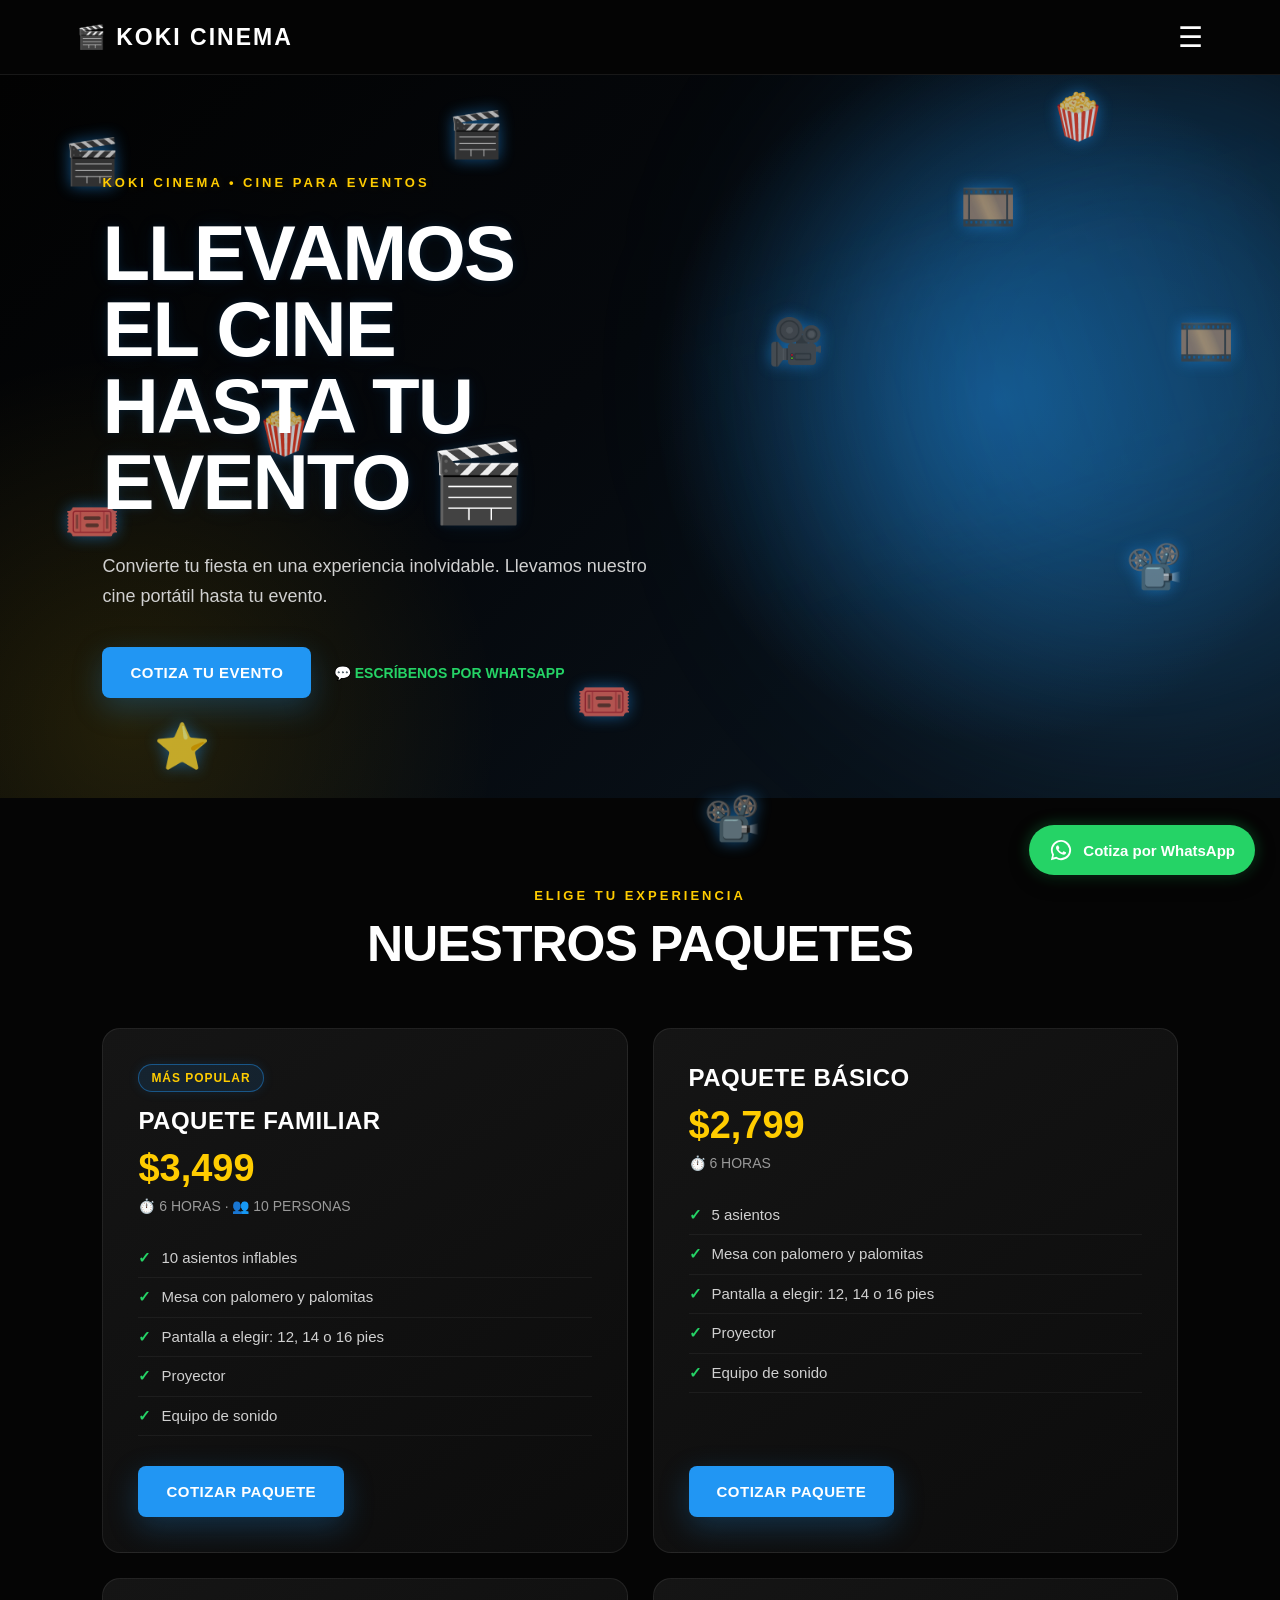
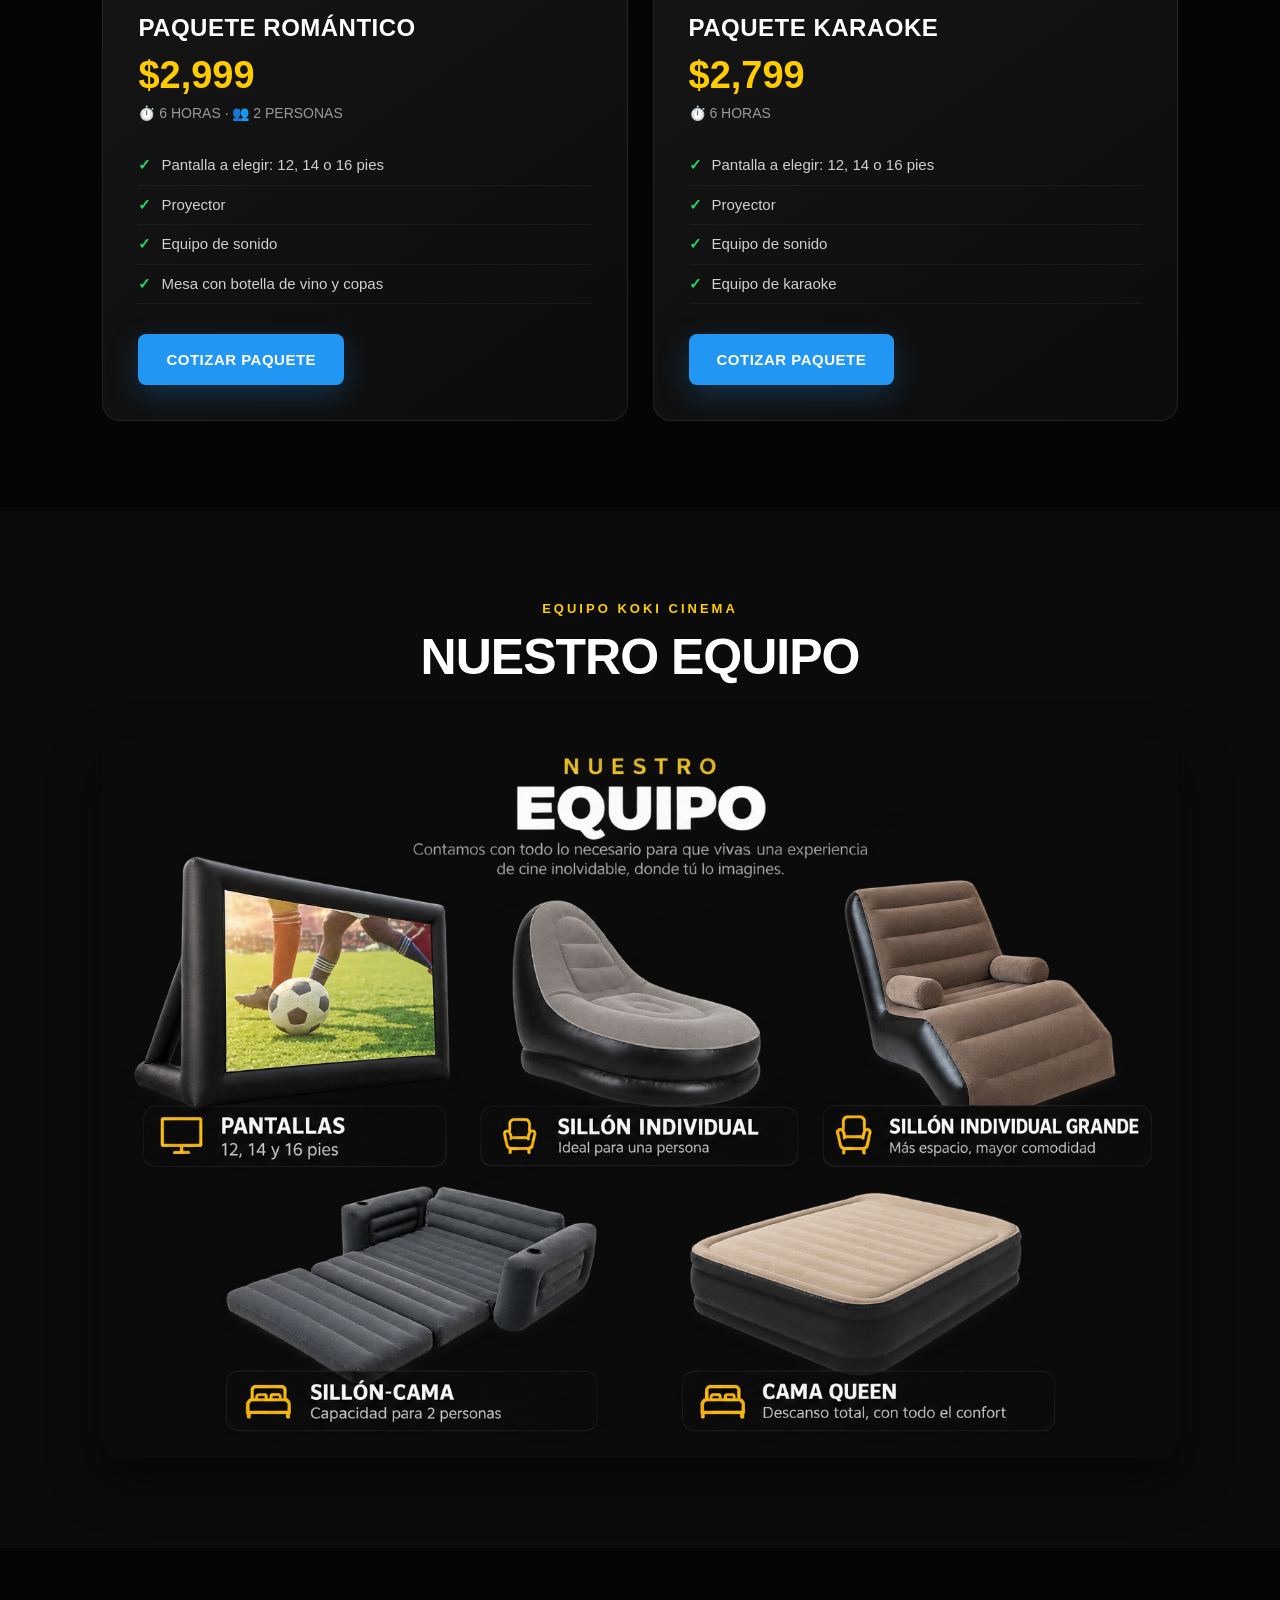
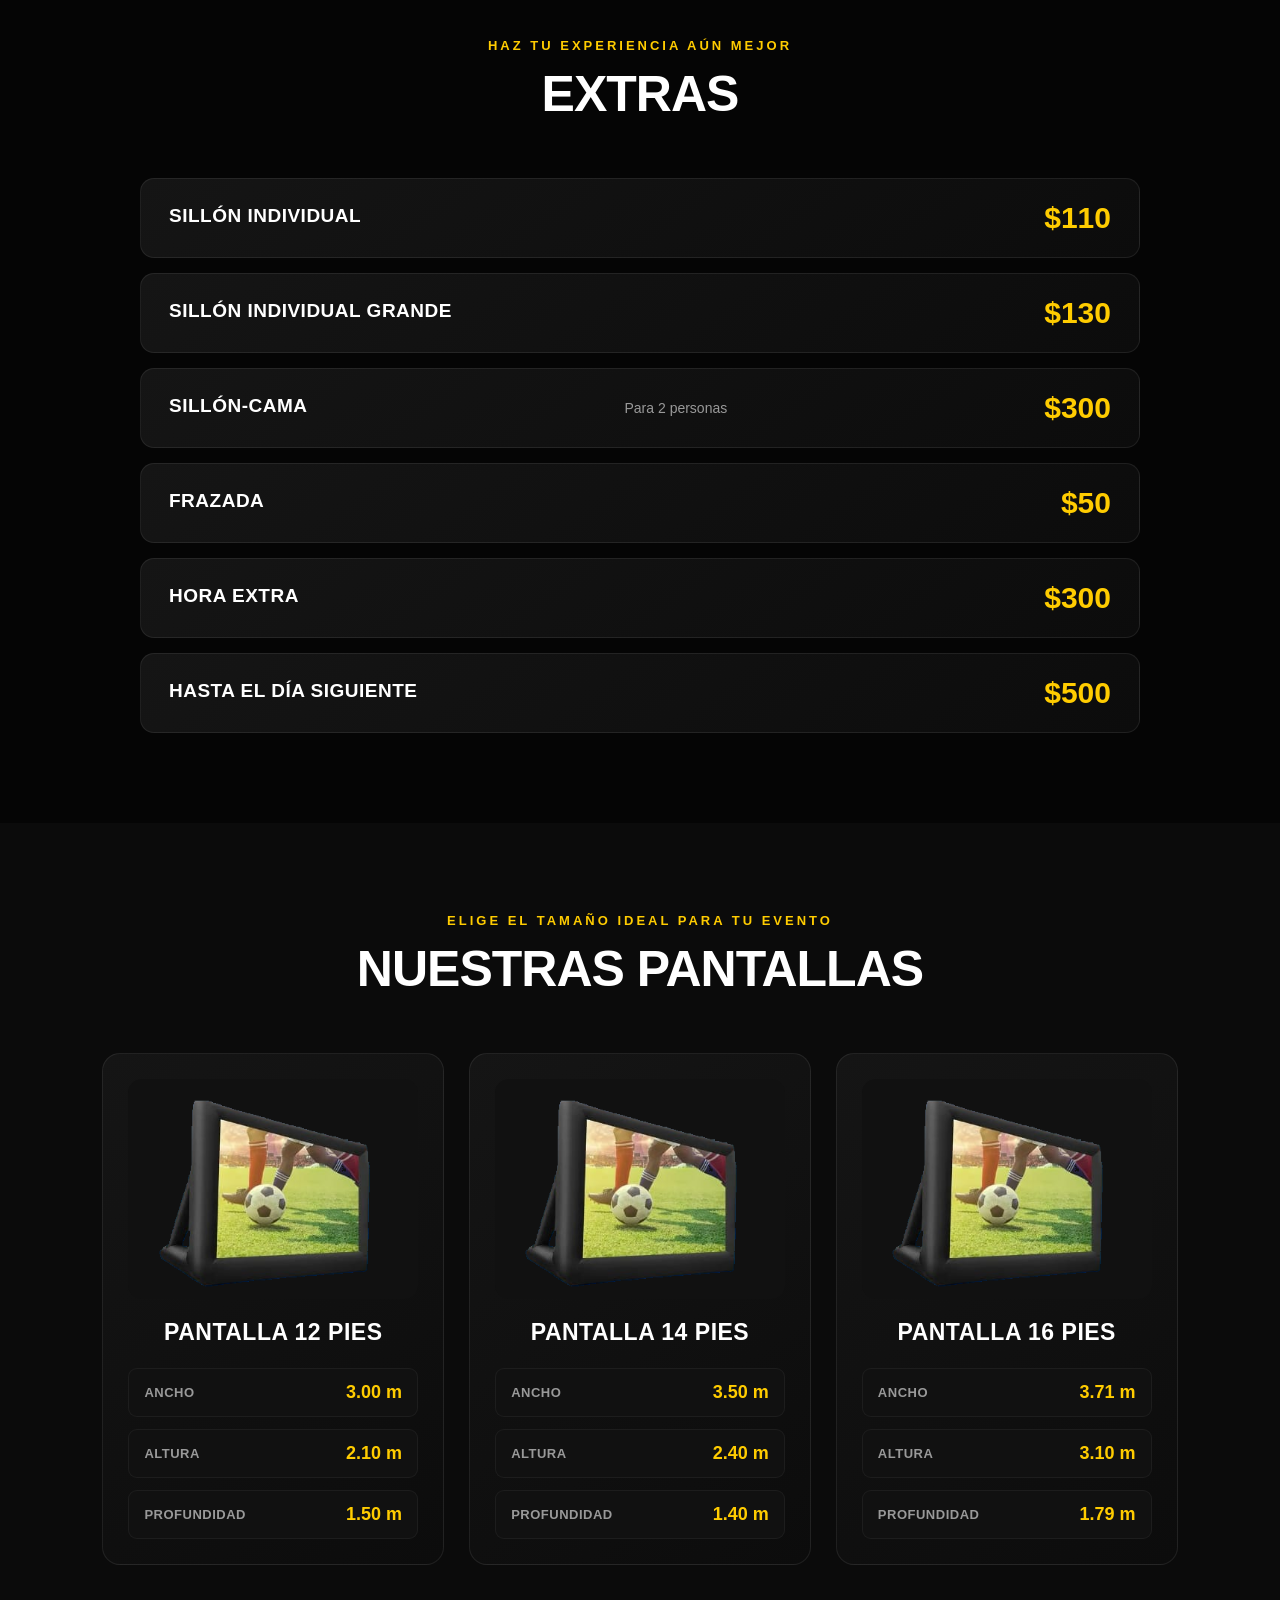
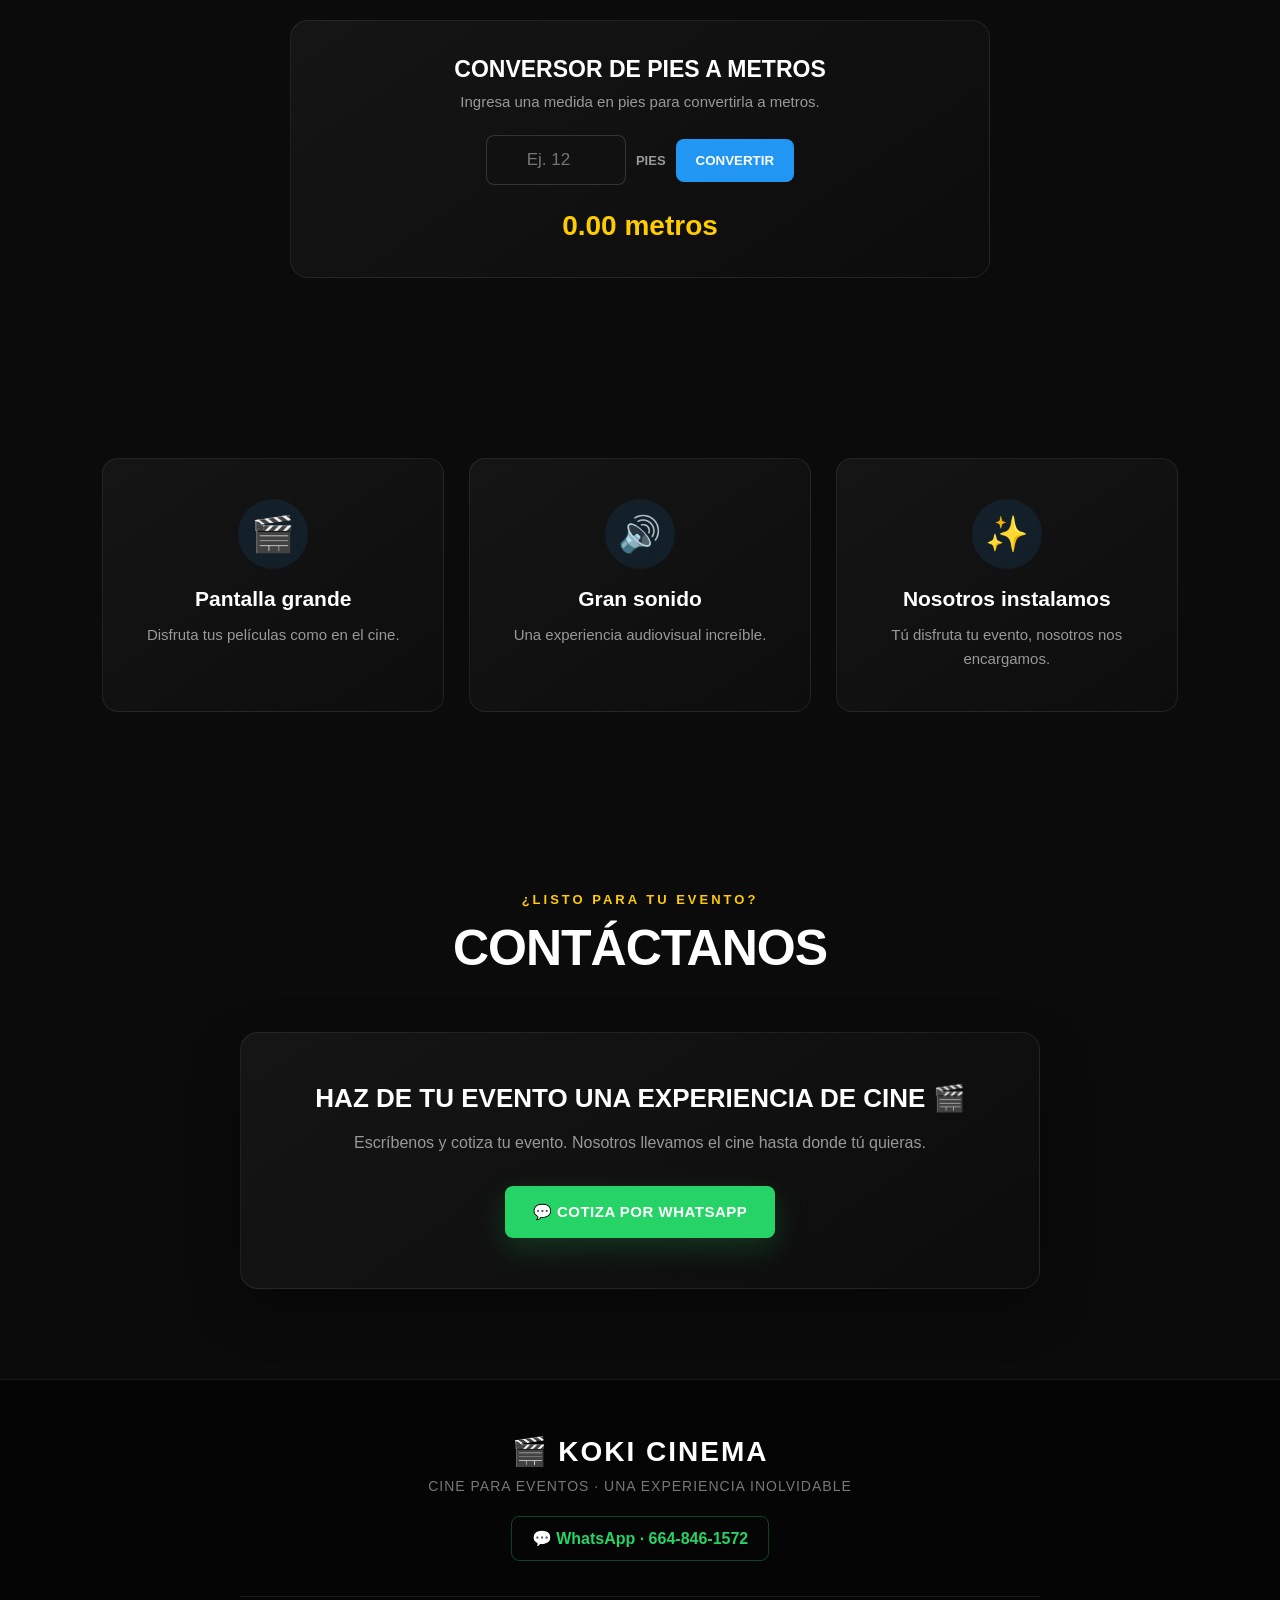
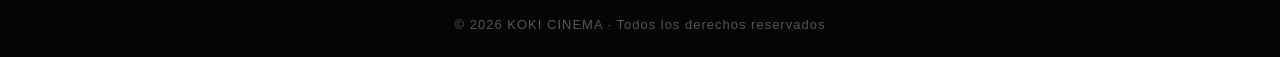
<file: index.html>
<!DOCTYPE html>
<html lang="es">

<head>
  <meta charset="UTF-8">
  <meta name="viewport" content="width=device-width, initial-scale=1.0">
  <title>KOKI CINEMA</title>

  <link rel="stylesheet" href="style.css">
</head>

<body>
  <!-- OBJETOS DE CINE FLOTANTES -->
  <div class="flotantes-cine" aria-hidden="true">
    <span class="objeto-cine objeto-1">🎬</span>
    <span class="objeto-cine objeto-2">🍿</span>
    <span class="objeto-cine objeto-3">🎞️</span>
    <span class="objeto-cine objeto-4">📽️</span>
    <span class="objeto-cine objeto-5">🎟️</span>
    <span class="objeto-cine objeto-6">🎥</span>
    <span class="objeto-cine objeto-7">⭐</span>
    <span class="objeto-cine objeto-8">🍿</span>
    <span class="objeto-cine objeto-9">🎬</span>
    <span class="objeto-cine objeto-10">🎞️</span>
    <span class="objeto-cine objeto-11">🎟️</span>
    <span class="objeto-cine objeto-12">📽️</span>
  </div>
  <header class="encabezado">

  <h1>🎬 KOKI CINEMA</h1>

  <button class="menu" id="menuBtn">☰</button>

</header>

<nav class="nav-menu" id="navMenu">

  <a href="#inicio">Inicio</a>
  <a href="#paquetes">Paquetes</a>
  <a href="#extras">Extras</a>
  <a href="#equipo">Equipo</a>
  <a href="#pantallas">Pantallas</a>
  <a href="#beneficios">Beneficios</a>
  <a href="galeria.html">Galería</a>
  <a href="#contacto">Contacto</a>  

</nav>

  <section class="hero">

   <div class="contenido animar-scroll">

      <p class="etiqueta">
        KOKI CINEMA • CINE PARA EVENTOS
      </p>

      <h2>
        LLEVAMOS<br>
        EL CINE<br>
        HASTA TU EVENTO 🎬
      </h2>

      <p class="descripcion">
        Convierte tu fiesta en una experiencia inolvidable.
        Llevamos nuestro cine portátil hasta tu evento.
      </p>

      <a
  href="https://wa.me/526648461572?text=Hola%20KOKI%20CINEMA%2C%20me%20gustar%C3%ADa%20cotizar%20un%20evento.%20%C2%BFMe%20pueden%20dar%20informaci%C3%B3n%3F"
  class="boton"
  target="_blank"
>
  COTIZA TU EVENTO
</a>

<a
  href="https://wa.me/526648461572?text=Hola%20KOKI%20CINEMA%2C%20me%20gustar%C3%ADa%20obtener%20informaci%C3%B3n%20sobre%20sus%20servicios."
  class="whatsapp"
  target="_blank"
>
  💬 ESCRÍBENOS POR WHATSAPP
</a>

    </div>

    </section>
<!-- =========================
     PAQUETES
========================= -->

<section class="paquetes" id="paquetes">

  <div class="titulo-seccion">
    <p>ELIGE TU EXPERIENCIA</p>
    <h2>NUESTROS PAQUETES</h2>
  </div>

  <div class="paquetes-contenedor">

    <!-- PAQUETE FAMILIAR -->
   <div class="paquete animar-scroll">

      <div class="paquete-contenido">

        <span class="paquete-etiqueta">MÁS POPULAR</span>

        <h3>PAQUETE FAMILIAR</h3>

        <div class="precio">
          $3,499
        </div>

        <p class="duracion">⏱️ 6 HORAS · 👥 10 PERSONAS</p>

        <ul>
          <li>10 asientos inflables</li>
          <li>Mesa con palomero y palomitas</li>
          <li>Pantalla a elegir: 12, 14 o 16 pies</li>
          <li>Proyector</li>
          <li>Equipo de sonido</li>
        </ul>

        <a
          href="https://wa.me/526648461572?text=Hola%20KOKI%20CINEMA%2C%20me%20interesa%20cotizar%20el%20Paquete%20Familiar%20de%20%243%2C499."
          class="boton"
          target="_blank"
        >
          COTIZAR PAQUETE
        </a>

      </div>

    </div>


    <!-- PAQUETE BÁSICO -->
    <div class="paquete animar-scroll">

      <div class="paquete-contenido">

        <h3>PAQUETE BÁSICO</h3>

        <div class="precio">
          $2,799
        </div>

        <p class="duracion">⏱️ 6 HORAS</p>

        <ul>
          <li>5 asientos</li>
          <li>Mesa con palomero y palomitas</li>
          <li>Pantalla a elegir: 12, 14 o 16 pies</li>
          <li>Proyector</li>
          <li>Equipo de sonido</li>
        </ul>

        <a
          href="https://wa.me/526648461572?text=Hola%20KOKI%20CINEMA%2C%20me%20interesa%20cotizar%20el%20Paquete%20B%C3%A1sico%20de%20%242%2C799."
          class="boton"
          target="_blank"
        >
          COTIZAR PAQUETE
        </a>

      </div>

    </div>


    <!-- PAQUETE ROMÁNTICO -->
    <div class="paquete animar-scroll">

      <div class="paquete-contenido">

        <h3>PAQUETE ROMÁNTICO</h3>

        <div class="precio">
          $2,999
        </div>

        <p class="duracion">⏱️ 6 HORAS · 👥 2 PERSONAS</p>

        <ul>
          <li>Pantalla a elegir: 12, 14 o 16 pies</li>
          <li>Proyector</li>
          <li>Equipo de sonido</li>
          <li>Mesa con botella de vino y copas</li>
        </ul>

        <a
          href="https://wa.me/526648461572?text=Hola%20KOKI%20CINEMA%2C%20me%20interesa%20cotizar%20el%20Paquete%20Rom%C3%A1ntico%20de%20%242%2C999."
          class="boton"
          target="_blank"
        >
          COTIZAR PAQUETE
        </a>

      </div>

    </div>


    <!-- PAQUETE KARAOKE -->
    <div class="paquete animar-scroll">

      <div class="paquete-contenido">

        <h3>PAQUETE KARAOKE</h3>

        <div class="precio">
          $2,799
        </div>

        <p class="duracion">⏱️ 6 HORAS</p>

        <ul>
          <li>Pantalla a elegir: 12, 14 o 16 pies</li>
          <li>Proyector</li>
          <li>Equipo de sonido</li>
          <li>Equipo de karaoke</li>
        </ul>

        <a
          href="https://wa.me/526648461572?text=Hola%20KOKI%20CINEMA%2C%20me%20interesa%20cotizar%20el%20Paquete%20Karaoke%20de%20%242%2C799."
          class="boton"
          target="_blank"
        >
          COTIZAR PAQUETE
        </a>

      </div>

    </div>

  </div>

  </section>
<!-- =========================
     EQUIPO
========================= -->

<section id="equipo" class="equipo">

  <div class="titulo-seccion">
    <p>EQUIPO KOKI CINEMA</p>
    <h2>NUESTRO EQUIPO</h2>
  </div>

  <div class="equipo-imagen-unica">

    <img
      src="equipo-koki.png.png"
      alt="Equipo KOKI CINEMA"
    >

  </div>

</section>
 

  <!-- =========================
     EXTRAS
========================= -->

<section class="extras" id="extras">

  <div class="titulo-seccion">
    <p>HAZ TU EXPERIENCIA AÚN MEJOR</p>
    <h2>EXTRAS</h2>
  </div>

  <div class="extras-contenedor">

    <div class="extra">
      <h3>SILLÓN INDIVIDUAL</h3>
      <div class="precio">$110</div>
    </div>

    <div class="extra">
      <h3>SILLÓN INDIVIDUAL GRANDE</h3>
      <div class="precio">$130</div>
    </div>

    <div class="extra">
      <h3>SILLÓN-CAMA</h3>
      <p>Para 2 personas</p>
      <div class="precio">$300</div>
    </div>

    <div class="extra">
      <h3>FRAZADA</h3>
      <div class="precio">$50</div>
    </div>

    <div class="extra">
      <h3>HORA EXTRA</h3>
      <div class="precio">$300</div>
    </div>

    <div class="extra">
      <h3>HASTA EL DÍA SIGUIENTE</h3>
      <div class="precio">$500</div>
    </div>

  </div>

</section>

  <!-- =========================
     PANTALLAS
========================= -->

<section class="pantallas" id="pantallas">

  <div class="titulo-seccion">
    <p>ELIGE EL TAMAÑO IDEAL PARA TU EVENTO</p>
    <h2>NUESTRAS PANTALLAS</h2>
  </div>

  <div class="pantallas-contenedor">

    <!-- PANTALLA 12 PIES -->
    <div class="pantalla">

      <div class="pantalla-imagen">

  <img
    src="./pantalla.png"
    alt="Pantalla KOKI CINEMA"
  >

</div>

      <h3>PANTALLA 12 PIES</h3>

      <div class="medidas">

        <div>
          <span>ANCHO</span>
          <strong>3.00 m</strong>
        </div>

        <div>
          <span>ALTURA</span>
          <strong>2.10 m</strong>
        </div>

        <div>
          <span>PROFUNDIDAD</span>
          <strong>1.50 m</strong>
        </div>

      </div>

    </div>


    <!-- PANTALLA 14 PIES -->
    <div class="pantalla">

      <div class="pantalla-imagen">

  <img
    src="./pantalla.png"
    alt="Pantalla KOKI CINEMA de 14 pies"
  >

</div>

      <h3>PANTALLA 14 PIES</h3>

      <div class="medidas">

        <div>
          <span>ANCHO</span>
          <strong>3.50 m</strong>
        </div>

        <div>
          <span>ALTURA</span>
          <strong>2.40 m</strong>
        </div>

        <div>
          <span>PROFUNDIDAD</span>
          <strong>1.40 m</strong>
        </div>

      </div>

    </div>


    <!-- PANTALLA 16 PIES -->
    <div class="pantalla">

      <div class="pantalla-imagen">

  <img
    src="./pantalla.png"
    alt="Pantalla KOKI CINEMA de 16 pies"
  >

</div>
      <h3>PANTALLA 16 PIES</h3>

      <div class="medidas">

        <div>
          <span>ANCHO</span>
          <strong>3.71 m</strong>
        </div>

        <div>
          <span>ALTURA</span>
          <strong>3.10 m</strong>
        </div>

        <div>
          <span>PROFUNDIDAD</span>
          <strong>1.79 m</strong>
        </div>

      </div>

    </div>

  </div>


  <!-- CONVERSOR DE PIES A METROS -->

  <div class="conversor">

    <h3>CONVERSOR DE PIES A METROS</h3>

    <p>Ingresa una medida en pies para convertirla a metros.</p>

    <div class="conversor-caja">

      <input
        type="number"
        id="pies"
        placeholder="Ej. 12"
        step="0.01"
      >

      <span>PIES</span>

      <button onclick="convertirPies()">
        CONVERTIR
      </button>

    </div>

    <div class="resultado" id="resultado">
      0.00 metros
    </div>

  </div>

</section>

  <section class="beneficios" id="beneficios">

  <div class="beneficio">
    <span>🎬</span>
    <h3>Pantalla grande</h3>
    <p>Disfruta tus películas como en el cine.</p>
  </div>

  <div class="beneficio">
    <span>🔊</span>
    <h3>Gran sonido</h3>
    <p>Una experiencia audiovisual increíble.</p>
  </div>

  <div class="beneficio">
    <span>✨</span>
    <h3>Nosotros instalamos</h3>
    <p>Tú disfruta tu evento, nosotros nos encargamos.</p>
  </div>

</section>

  <!-- =========================
     CONTACTO
========================= -->

<section class="contacto" id="contacto">

  <div class="titulo-seccion">
    <p>¿LISTO PARA TU EVENTO?</p>
    <h2>CONTÁCTANOS</h2>
  </div>

  <div class="contacto-contenedor">

    <div class="contacto-info">

      <h3>HAZ DE TU EVENTO UNA EXPERIENCIA DE CINE 🎬</h3>

      <p>
        Escríbenos y cotiza tu evento.
        Nosotros llevamos el cine hasta donde tú quieras.
      </p>

      <a
        href="https://wa.me/526648461572?text=Hola%20KOKI%20CINEMA%2C%20me%20gustar%C3%ADa%20cotizar%20un%20evento.%20%C2%BFMe%20pueden%20dar%20informaci%C3%B3n%3F"
        class="boton"
        target="_blank"
      >
        💬 COTIZA POR WHATSAPP
      </a>

    </div>

  </div>

</section>
<!-- =========================
     FOOTER
========================= -->

<footer class="footer">

  <div class="footer-contenido">

    <h2>🎬 KOKI CINEMA</h2>

    <p>
      CINE PARA EVENTOS · UNA EXPERIENCIA INOLVIDABLE
    </p>

    <a
      href="https://wa.me/526648461572?text=Hola%20KOKI%20CINEMA%2C%20me%20gustar%C3%ADa%20cotizar%20un%20evento."
      target="_blank"
      class="footer-whatsapp"
    >
      💬 WhatsApp · 664-846-1572
    </a>

  </div>

  <div class="footer-line"></div>

  <p class="footer-copy">
    © 2026 KOKI CINEMA · Todos los derechos reservados
  </p>

</footer>
<script src="script.js"></script>

 <!-- =========================
     WHATSAPP FLOTANTE
========================= -->

<a
  href="https://wa.me/5216648461572?text=Hola%20KOKI%20CINEMA%2C%20me%20gustar%C3%ADa%20cotizar%20un%20evento.%20%C2%BFMe%20pueden%20dar%20informaci%C3%B3n%3F"
  class="whatsapp-flotante"
  target="_blank"
  rel="noopener noreferrer"
  aria-label="Cotizar por WhatsApp"
>
  <svg
    class="whatsapp-icon"
    viewBox="0 0 32 32"
    aria-hidden="true"
  >
    <path
      d="M16 2.5C8.54 2.5 2.5 8.54 2.5 16c0 2.38.62 4.61 1.71 6.55L2.5 29.5l7.12-1.67A13.43 13.43 0 0 0 16 29.5c7.46 0 13.5-6.04 13.5-13.5S23.46 2.5 16 2.5Zm0 24.5c-2.1 0-4.05-.63-5.68-1.71l-.4-.25-4.22.99 1-4.11-.27-.42A10.98 10.98 0 1 1 16 27Zm6.03-8.2c-.33-.17-1.95-.96-2.25-1.07-.3-.11-.52-.17-.74.17-.22.33-.85 1.07-1.04 1.29-.19.22-.38.25-.71.08-.33-.17-1.4-.52-2.66-1.66-.98-.87-1.64-1.95-1.83-2.28-.19-.33-.02-.51.14-.68.15-.15.33-.38.49-.57.16-.19.22-.33.33-.55.11-.22.05-.41-.03-.57-.08-.16-.74-1.78-1.01-2.44-.27-.65-.54-.56-.74-.57h-.63c-.22 0-.57.08-.87.41-.3.33-1.14 1.11-1.14 2.71s1.17 3.14 1.33 3.36c.16.22 2.3 3.51 5.57 4.92.78.34 1.39.55 1.87.7.79.25 1.51.21 2.08.13.64-.1 1.95-.8 2.22-1.58.27-.78.27-1.45.19-1.58-.08-.14-.3-.22-.63-.39Z"
    />
  </svg>

  <span class="whatsapp-texto">Cotiza por WhatsApp</span>
</a>

</body>
</html>
</file>
<file: style.css>
/* =========================
   CONFIGURACIÓN GENERAL
========================= */

* {
  margin: 0;
  padding: 0;
  box-sizing: border-box;
}

html {
  scroll-behavior: smooth;
}

body {
  font-family: Arial, Helvetica, sans-serif;
  background: #050505;
  color: #ffffff;
}


/* =========================
   ENCABEZADO
========================= */

.encabezado {
  height: 75px;
  padding: 0 6%;
  display: flex;
  justify-content: space-between;
  align-items: center;

  background: rgba(5, 5, 5, 0.95);

  border-bottom: 1px solid rgba(255, 255, 255, 0.08);

  position: relative;
  z-index: 10;
}

.encabezado h1 {
  font-size: 23px;
  color: #ffffff;

  letter-spacing: 2px;

  font-weight: 800;
}

.menu {
  background: transparent;
  border: none;

  color: white;

  font-size: 28px;

  cursor: pointer;

  transition: 0.3s;
}

.menu:hover {
  color: #2196f3;
  transform: scale(1.1);
}


/* =========================
   HERO
========================= */

/* =========================
   HERO
========================= */

.hero {
  min-height: 650px;

  padding: 100px 8%;

  display: flex;
  align-items: center;

  position: relative;

  overflow: hidden;

  background:
    radial-gradient(
      circle at 78% 45%,
      rgba(33, 150, 243, 0.38),
      transparent 32%
    ),
    radial-gradient(
      circle at 10% 90%,
      rgba(255, 204, 0, 0.12),
      transparent 28%
    ),
    linear-gradient(
      135deg,
      #020202 0%,
      #05080c 45%,
      #0b1722 100%
    );
}
/* efecto de luz cinematográfica */

/* LUZ PRINCIPAL */

.hero::before {
  content: "";

  position: absolute;

  width: 650px;
  height: 650px;

  right: -180px;
  top: -20px;

  background: rgba(33, 150, 243, 0.25);

  border-radius: 50%;

  filter: blur(100px);

  opacity: 1;

  pointer-events: none;
}
/* HAZ DE LUZ DEL PROYECTOR */

.hero::after {
  content: "";

  position: absolute;

  width: 850px;
  height: 280px;

  right: -180px;
  top: 170px;

  background: linear-gradient(
    90deg,
    transparent 0%,
    rgba(33, 150, 243, 0.18) 45%,
    rgba(33, 150, 243, 0.30) 65%,
    transparent 100%
  );

  transform: rotate(-20deg);

  filter: blur(25px);

  opacity: 1;

  pointer-events: none;
}


.hero::after {
  content: "";

  position: absolute;

  width: 700px;
  height: 300px;

  right: -100px;
  top: 150px;

  background: linear-gradient(
    90deg,
    transparent,
    rgba(33, 150, 243, 0.08),
    transparent
  );

  transform: rotate(-18deg);

  filter: blur(35px);

  opacity: 0.8;
}


/* contenido */

.contenido {
  max-width: 650px;

  position: relative;
  z-index: 2;
}


/* etiqueta */

.etiqueta {
  color: #ffcc00;

  font-size: 13px;

  font-weight: bold;

  letter-spacing: 3px;

  margin-bottom: 25px;

  text-shadow:
    0 0 10px rgba(255, 204, 0, 0.15);
}


/* título */

.hero h2 {
  font-size: clamp(45px, 7vw, 78px);

  line-height: 0.98;

  letter-spacing: -2px;

  margin-bottom: 30px;

  font-weight: 900;

  text-transform: uppercase;

  text-shadow:
    0 0 8px rgba(33, 150, 243, 0.12),
    0 0 22px rgba(33, 150, 243, 0.08);
}


/* descripción */

.descripcion {
  max-width: 570px;

  color: #d0d0d0;

  font-size: 18px;

  line-height: 1.7;

  margin-bottom: 35px;

  text-shadow:
    0 0 10px rgba(255, 255, 255, 0.05);
}

/* =========================
   BOTÓN PRINCIPAL
========================= */

.boton {
  display: inline-block;

  background: #2196f3;

  color: white;

  padding: 17px 28px;

  border-radius: 8px;

  text-decoration: none;

  font-weight: bold;

  font-size: 15px;

  letter-spacing: 0.5px;

  box-shadow:
    0 10px 30px rgba(33, 150, 243, 0.25);

  transition: 0.3s;
}

.boton:hover {
  background: #42a5f5;

  transform: translateY(-3px);

  box-shadow:
    0 15px 35px rgba(33, 150, 243, 0.4);
}


/* =========================
   WHATSAPP
========================= */

.whatsapp {
  display: inline-block;

  margin-left: 18px;

  color: #25d366;

  text-decoration: none;

  font-weight: bold;

  font-size: 14px;

  transition: 0.3s;
}

.whatsapp:hover {
  color: #5be58a;

  transform: translateY(-2px);
}


/* =========================
   BENEFICIOS
========================= */

.beneficios {
  padding: 90px 8%;

  background: #0b0b0b;

  display: grid;

  grid-template-columns: repeat(3, 1fr);

  gap: 25px;
}


.beneficio {
  text-align: center;

  padding: 40px 25px;

  background: linear-gradient(
    145deg,
    #151515,
    #0d0d0d
  );

  border: 1px solid rgba(255, 255, 255, 0.08);

  border-radius: 16px;

  transition: 0.3s;
}

.beneficio:hover {
  transform: translateY(-8px);

  border-color: rgba(33, 150, 243, 0.5);

  box-shadow:
    0 15px 40px rgba(0, 0, 0, 0.4);
}


/* iconos */

.beneficio span {
  display: inline-flex;

  width: 70px;
  height: 70px;

  align-items: center;
  justify-content: center;

  font-size: 35px;

  background: rgba(33, 150, 243, 0.1);

  border-radius: 50%;

  margin-bottom: 18px;
}


/* títulos */

.beneficio h3 {
  font-size: 21px;

  margin-bottom: 12px;
}


/* texto */

.beneficio p {
  color: #999;

  line-height: 1.6;

  font-size: 15px;
}


/* =========================
   CELULARES
========================= */

@media (max-width: 768px) {

  .encabezado {
    padding: 0 20px;
  }

  .encabezado h1 {
    font-size: 18px;
  }


  .hero {
    min-height: 600px;

    padding: 80px 25px;

    align-items: center;
  }


  .hero h2 {
    font-size: 48px;

    letter-spacing: -1px;
  }


  .descripcion {
    font-size: 16px;
  }


  .boton {
    width: 100%;

    text-align: center;
  }


  .whatsapp {
    display: block;

    margin-left: 0;

    margin-top: 20px;

    text-align: center;
  }


  .beneficios {
    padding: 60px 20px;

    grid-template-columns: 1fr;

    gap: 20px;
  }


  .beneficio {
    margin-bottom: 0;
  }

}


/* =========================
   CELULARES PEQUEÑOS
========================= */

@media (max-width: 400px) {

  .hero h2 {
    font-size: 40px;
  }

  .etiqueta {
    font-size: 11px;

    letter-spacing: 2px;
  }

}
/* =========================
   MENÚ DE NAVEGACIÓN
========================= */

.nav-menu {
  display: none;
  position: absolute;
  top: 75px;
  right: 6%;
  width: 220px;
  padding: 15px;
  background: #111;
  border: 1px solid rgba(255, 255, 255, 0.1);
  border-radius: 12px;
  box-shadow: 0 15px 40px rgba(0, 0, 0, 0.5);
  z-index: 20;
}

.nav-menu.active {
  display: flex;
  flex-direction: column;
}

.nav-menu a {
  padding: 14px 15px;
  color: white;
  text-decoration: none;
  font-weight: bold;
  border-radius: 8px;
  transition: 0.3s;
}

.nav-menu a:hover {
  background: rgba(33, 150, 243, 0.15);
  color: #2196f3;
}

/* =========================
   PAQUETES
========================= */

.paquetes {
  padding: 90px 8%;
  background: #050505;
}

.titulo-seccion {
  text-align: center;
  margin-bottom: 55px;
}

.titulo-seccion p {
  color: #ffcc00;
  font-size: 13px;
  font-weight: bold;
  letter-spacing: 3px;
  margin-bottom: 12px;
}

.titulo-seccion h2 {
  font-size: clamp(32px, 5vw, 50px);
  font-weight: 900;
  letter-spacing: -1px;
}

.paquetes-contenedor {
  display: grid;
  grid-template-columns: repeat(2, 1fr);
  gap: 25px;
  max-width: 1100px;
  margin: 0 auto;
}

.paquete {
  background: linear-gradient(
    145deg,
    #151515,
    #0c0c0c
  );

  border: 1px solid rgba(255, 255, 255, 0.08);

  border-radius: 18px;

  padding: 35px;

  transition: 0.3s;

  position: relative;

  overflow: hidden;
}

.paquete:hover {
  transform: translateY(-7px);

  border-color: rgba(33, 150, 243, 0.5);

  box-shadow:
    0 20px 45px rgba(0, 0, 0, 0.5);
}

.paquete-contenido {
  height: 100%;

  display: flex;
  flex-direction: column;
}

.paquete h3 {
  font-size: 24px;

  margin-bottom: 12px;

  letter-spacing: 0.5px;
}

.paquete-etiqueta {
  display: inline-block;

  align-self: flex-start;

  background: #2196f3;

  color: white;

  padding: 6px 12px;

  border-radius: 20px;

  font-size: 11px;

  font-weight: bold;

  letter-spacing: 1px;

  margin-bottom: 15px;
}

.precio {
  color: #ffcc00;

  font-size: 38px;

  font-weight: 900;

  margin-bottom: 8px;
}

.duracion {
  color: #999;

  font-size: 14px;

  margin-bottom: 25px;
}

.paquete ul {
  list-style: none;

  margin-bottom: 30px;

  flex-grow: 1;
}

.paquete li {
  color: #d0d0d0;

  font-size: 15px;

  line-height: 1.5;

  padding: 8px 0;

  border-bottom: 1px solid rgba(255, 255, 255, 0.05);
}

.paquete li::before {
  content: "✓";

  color: #25d366;

  font-weight: bold;

  margin-right: 10px;
}

.paquete .boton {
  align-self: flex-start;
}


/* =========================
   PAQUETES EN CELULAR
========================= */

@media (max-width: 768px) {

  .paquetes {
    padding: 70px 20px;
  }

  .paquetes-contenedor {
    grid-template-columns: 1fr;
  }

  .paquete {
    padding: 30px 25px;
  }

  .precio {
    font-size: 34px;
  }

  .paquete .boton {
    width: 100%;
text-align: center;
  }

}
/* =========================
   EQUIPO
========================= */

.equipo {
  padding: 90px 8%;
  background: #0b0b0b;
}

.equipo-grid {
  max-width: 1100px;
  margin: 0 auto;

  display: grid;
  grid-template-columns: repeat(3, 1fr);

  gap: 25px;
}

.equipo-card {
  background: linear-gradient(
    145deg,
    #151515,
    #0c0c0c
  );

  border: 1px solid rgba(255, 255, 255, 0.08);

  border-radius: 18px;

  padding: 20px;

  text-align: center;

  transition: 0.3s;

  overflow: hidden;
}

.equipo-card:hover {
  transform: translateY(-7px);

  border-color: rgba(33, 150, 243, 0.5);

  box-shadow:
    0 20px 45px rgba(0, 0, 0, 0.5);
}


/* IMAGEN */

.equipo-foto {
  width: 100%;
  height: 230px;

  display: flex;
  align-items: center;
  justify-content: center;

  margin-bottom: 20px;

  background: #111;

  border-radius: 14px;

  overflow: hidden;
}

.equipo-foto img {
  width: 100%;
  height: 100%;

  object-fit: contain;

  display: block;
}


/* NOMBRE DEL EQUIPO */

.equipo-card h3 {
  font-size: 20px;

  margin-bottom: 10px;

  letter-spacing: 0.5px;
}


/* DESCRIPCIÓN */

.equipo-card p {
  color: #999;

  font-size: 15px;

  line-height: 1.6;
}


/* =========================
   EQUIPO EN CELULAR
========================= */

@media (max-width: 768px) {

  .equipo {
    padding: 70px 20px;
  }

  .equipo-grid {
    grid-template-columns: 1fr;
    gap: 20px;
  }

  .equipo-card {
    padding: 18px;
  }

  .equipo-foto {
    height: 250px;
  }

}

/* =========================
   EQUIPO EN CELULAR
========================= */

@media (max-width: 768px) {

  .equipo {
    padding: 70px 20px;
  }

  .equipo-contenido {
    grid-template-columns: 1fr;
    gap: 35px;
  }

  .equipo-texto h3 {
    font-size: 25px;
  }

}
/* =========================
   IMAGEN DEL EQUIPO
========================= */

.equipo-imagen-unica {
  max-width: 1100px;
  margin: 0 auto;
  text-align: center;
}

.equipo-imagen-unica img {
  width: 100%;
  max-width: 1100px;
  height: auto;
  display: block;   
  margin: 0 auto;

  border-radius: 18px;

  box-shadow:
    0 20px 50px rgba(0, 0, 0, 0.5);
}
/* =========================
   EXTRAS
========================= */

.extras {
  padding: 90px 8%;
  background: #050505;
}

.extras-contenedor {
  max-width: 1000px;
  margin: 0 auto;

  display: flex;
  flex-direction: column;

  gap: 15px;
}

.extra {
  background: linear-gradient(
    145deg,
    #151515,
    #0c0c0c
  );

  border: 1px solid rgba(255, 255, 255, 0.08);

  border-radius: 14px;

  padding: 22px 28px;

  display: flex;
  align-items: center;
  justify-content: space-between;

  transition: 0.3s;
}

.extra:hover {
  transform: translateX(5px);

  border-color: rgba(33, 150, 243, 0.5);

  box-shadow:
    0 15px 35px rgba(0, 0, 0, 0.5);
}


/* INFORMACIÓN DEL EXTRA */

.extra h3 {
  font-size: 19px;

  margin-bottom: 5px;

  letter-spacing: 0.5px;
}

.extra p {
  color: #999;

  font-size: 14px;

  margin: 0;
}


/* PRECIO */

.extra .precio {
  color: #ffcc00;

  font-size: 30px;

  font-weight: 900;

  margin: 0;

  white-space: nowrap;
}


/* =========================
   EXTRAS EN CELULAR
========================= */

@media (max-width: 768px) {

  .extras {
    padding: 70px 20px;
  }

  .extras-contenedor {
    gap: 12px;
  }

  .extra {
    padding: 20px;

    gap: 15px;
  }

  .extra h3 {
    font-size: 16px;
  }

  .extra p {
    font-size: 13px;
  }

  .extra .precio {
    font-size: 24px;
  }

}

/* =========================
   PANTALLAS
========================= */

.pantallas {
  padding: 90px 8%;
  background: #0b0b0b;
}

.pantallas-contenedor {
  max-width: 1100px;
  margin: 0 auto;

  display: grid;
  grid-template-columns: repeat(3, 1fr);

  gap: 25px;
}

.pantalla {
  background: linear-gradient(
    145deg,
    #151515,
    #0c0c0c
  );

  border: 1px solid rgba(255, 255, 255, 0.08);

  border-radius: 18px;

  padding: 35px 25px;

  text-align: center;

  transition: 0.3s;

  position: relative;

  overflow: hidden;
}

.pantalla:hover {
  transform: translateY(-7px);

  border-color: rgba(33, 150, 243, 0.5);

  box-shadow:
    0 20px 45px rgba(0, 0, 0, 0.5);
}


/* ICONO */

.pantalla-icono {
  width: 70px;
  height: 70px;

  display: flex;
  align-items: center;
  justify-content: center;

  margin: 0 auto 20px;

  background: rgba(33, 150, 243, 0.1);

  border-radius: 50%;

  font-size: 35px;
}


/* TÍTULO */

.pantalla h3 {
  font-size: 23px;

  margin-bottom: 25px;

  letter-spacing: 0.5px;
}


/* MEDIDAS */

.medidas {
  display: flex;
  flex-direction: column;

  gap: 12px;
}

.medidas div {
  display: flex;

  justify-content: space-between;

  align-items: center;

  padding: 13px 15px;

  background: #111;

  border-radius: 9px;

  border: 1px solid rgba(255, 255, 255, 0.05);
}

.medidas span {
  color: #999;

  font-size: 13px;

  font-weight: bold;

  letter-spacing: 0.5px;
}

.medidas strong {
  color: #ffcc00;

  font-size: 18px;

  font-weight: 900;
}


/* =========================
   CONVERSOR
========================= */

.conversor {
  max-width: 700px;

  margin: 55px auto 0;

  padding: 35px;

  text-align: center;

  background: linear-gradient(
    145deg,
    #151515,
    #0c0c0c
  );

  border: 1px solid rgba(255, 255, 255, 0.08);

  border-radius: 18px;
}

.conversor h3 {
  font-size: 23px;

  margin-bottom: 10px;
}

.conversor p {
  color: #999;

  font-size: 15px;

  margin-bottom: 25px;
}

.conversor-caja {
  display: flex;

  justify-content: center;

  align-items: center;

  gap: 10px;
}

.conversor-caja input {
  width: 140px;

  padding: 14px;

  background: #111;

  color: white;

  border: 1px solid rgba(255, 255, 255, 0.15);

  border-radius: 8px;

  font-size: 17px;

  text-align: center;

  outline: none;
}

.conversor-caja input:focus {
  border-color: #2196f3;
}

.conversor-caja span {
  color: #999;

  font-size: 13px;

  font-weight: bold;
}

.conversor-caja button {
  padding: 14px 20px;

  border: none;

  border-radius: 8px;

  background: #2196f3;

  color: white;

  font-weight: bold;

  cursor: pointer;

  transition: 0.3s;
}

.conversor-caja button:hover {
  background: #42a5f5;

  transform: translateY(-2px);
}

.resultado {
  margin-top: 25px;

  color: #ffcc00;

  font-size: 28px;

  font-weight: 900;
}


/* =========================
   PANTALLAS EN CELULAR
========================= */

@media (max-width: 768px) {

  .pantallas {
    padding: 70px 20px;
  }

  .pantallas-contenedor {
    grid-template-columns: 1fr;

    gap: 20px;
  }

  .pantalla {
    padding: 30px 22px;
  }

  .pantalla h3 {
    font-size: 21px;
  }

  .conversor {
    margin-top: 40px;

    padding: 30px 20px;
  }

  .conversor-caja {
    flex-wrap: wrap;
  }

  .conversor-caja input {
    width: 130px;
  }

  .conversor-caja button {
    width: 100%;

    margin-top: 5px;
  }

}


/* =========================
   PANTALLAS EN CELULARES PEQUEÑOS
========================= */

@media (max-width: 400px) {

  .pantallas {
    padding: 60px 15px;
  }

  .pantalla {
    padding: 25px 18px;
  }

  .medidas div {
    padding: 12px;
  }

  .medidas span {
    font-size: 12px;
  }

  .medidas strong {
    font-size: 17px;
  }

}
/* =========================
   PANTALLAS
========================= */

.pantallas {
  padding: 90px 8%;
  background: #0b0b0b;
}

.pantallas-contenedor {
  max-width: 1100px;
  margin: 0 auto;

  display: grid;
  grid-template-columns: repeat(3, 1fr);
  gap: 25px;
}

.pantalla {
  background: linear-gradient(
    145deg,
    #151515,
    #0c0c0c
  );

  border: 1px solid rgba(255, 255, 255, 0.08);

  border-radius: 18px;

  padding: 25px;

  text-align: center;

  transition: 0.3s;

  overflow: hidden;
}

.pantalla:hover {
  transform: translateY(-7px);

  border-color: rgba(33, 150, 243, 0.5);

  box-shadow:
    0 20px 45px rgba(0, 0, 0, 0.5);
}


/* =========================
   IMAGEN
========================= */

.pantalla-imagen {
  width: 100%;
  height: 220px;

  display: flex;
  align-items: center;
  justify-content: center;

  margin-bottom: 20px;

  background: #111;

  border-radius: 14px;

  overflow: hidden;
}

.pantalla-imagen img {
  width: 100%;
  height: 100%;

  object-fit: contain;

  display: block;
}


/* =========================
   TÍTULO
========================= */

.pantalla h3 {
  font-size: 23px;
  margin-bottom: 22px;
  letter-spacing: 0.5px;
}


/* =========================
   MEDIDAS
========================= */

.medidas {
  display: flex;
  flex-direction: column;
  gap: 12px;
}

.medidas div {
  display: flex;
  justify-content: space-between;
  align-items: center;

  padding: 13px 15px;

  background: #111;

  border-radius: 9px;

  border: 1px solid rgba(255, 255, 255, 0.05);
}

.medidas span {
  color: #999;

  font-size: 13px;

  font-weight: bold;

  letter-spacing: 0.5px;
}

.medidas strong {
  color: #ffcc00;

  font-size: 18px;

  font-weight: 900;
}

/* =========================
   PANTALLAS EN CELULAR
========================= */

@media (max-width: 768px) {

  .pantallas {
    padding: 70px 20px;
  }

  .pantallas-contenedor {
    grid-template-columns: 1fr;
    gap: 20px;
  }

  .pantalla {
    padding: 22px;
  }

  .pantalla-imagen {
    height: 230px;
  }

  .pantalla h3 {
    font-size: 21px;
  }

}

/* =========================
   CONVERSOR DE PIES A METROS
========================= */

.conversor {
  max-width: 700px;
  margin: 55px auto 0;
  padding: 35px;

  text-align: center;

  background: linear-gradient(
    145deg,
    #151515,
    #0c0c0c
  );

  border: 1px solid rgba(255, 255, 255, 0.08);

  border-radius: 18px;
}

.conversor h3 {
  font-size: 23px;
  margin-bottom: 10px;
}

.conversor p {
  color: #999;
  font-size: 15px;
  margin-bottom: 25px;
}

.conversor-caja {
  display: flex;
  justify-content: center;
  align-items: center;
  gap: 10px;
}

.conversor-caja input {
  width: 140px;

  padding: 14px;

  background: #111;
  color: white;

  border: 1px solid rgba(255, 255, 255, 0.15);

  border-radius: 8px;

  font-size: 17px;

  text-align: center;

  outline: none;
}

.conversor-caja input:focus {
  border-color: #2196f3;
}

.conversor-caja span {
  color: #999;

  font-size: 13px;

  font-weight: bold;
}

.conversor-caja button {
  padding: 14px 20px;

  border: none;

  border-radius: 8px;

  background: #2196f3;

  color: white;

  font-weight: bold;

  cursor: pointer;

  transition: 0.3s;
}

.conversor-caja button:hover {
  background: #42a5f5;

  transform: translateY(-2px);
}

.resultado {
  margin-top: 25px;

  color: #ffcc00;

  font-size: 28px;

  font-weight: 900;
}

/* =========================
   CONVERSOR EN CELULAR
========================= */

@media (max-width: 768px) {

  .conversor {
    margin-top: 40px;
    padding: 30px 20px;
  }

  .conversor h3 {
    font-size: 21px;
  }

  .conversor-caja {
    flex-wrap: wrap;
  }

  .conversor-caja input {
    width: 130px;
  }

  .conversor-caja button {
    width: 100%;
    margin-top: 5px;
  }

  .resultado {
    font-size: 25px;
  }

}

/* =========================
   CONTACTO
========================= */

.contacto {
  padding: 90px 8%;
  background: #0b0b0b;
}

.contacto-contenedor {
  max-width: 800px;
  margin: 0 auto;
}

.contacto-info {
  text-align: center;

  padding: 50px 35px;

  background: linear-gradient(
    145deg,
    #151515,
    #0c0c0c
  );

  border: 1px solid rgba(255, 255, 255, 0.08);

  border-radius: 18px;

  box-shadow:
    0 20px 50px rgba(0, 0, 0, 0.4);
}

.contacto-info h3 {
  font-size: 26px;
  margin-bottom: 15px;
}

.contacto-info p {
  max-width: 600px;
  margin: 0 auto 30px;

  color: #999;

  font-size: 16px;

  line-height: 1.7;
}

.contacto-info .boton {
  background: #25d366;

  box-shadow:
    0 10px 30px rgba(37, 211, 102, 0.2);
}

.contacto-info .boton:hover {
  background: #5be58a;

  box-shadow:
    0 15px 35px rgba(37, 211, 102, 0.35);
}


/* =========================
   CONTACTO EN CELULAR
========================= */

@media (max-width: 768px) {

  .contacto {
    padding: 70px 20px;
  }

  .contacto-info {
    padding: 40px 20px;
  }

  .contacto-info h3 {
    font-size: 22px;
  }

  .contacto-info p {
    font-size: 15px;
  }

  .contacto-info .boton {
    width: 100%;
    text-align: center;
  }

}
/* =========================
   FOOTER
========================= */

.footer {
  padding: 60px 8% 30px;

  background: #050505;

  text-align: center;

  border-top: 1px solid rgba(255, 255, 255, 0.08);
}

.footer-contenido {
  max-width: 700px;
  margin: 0 auto;
}

.footer h2 {
  font-size: 28px;

  letter-spacing: 2px;

  margin-bottom: 12px;
}

.footer-contenido p {
  color: #777;

  font-size: 13px;

  letter-spacing: 2px;

  margin-bottom: 25px;
}

.footer-whatsapp {
  display: inline-block;

  color: #25d366;

  text-decoration: none;

  font-weight: bold;

  font-size: 15px;

  transition: 0.3s;
}

.footer-whatsapp:hover {
  color: #5be58a;

  transform: translateY(-2px);
}

.footer-line {
  max-width: 700px;

  height: 1px;

  margin: 40px auto 25px;

  background: rgba(255, 255, 255, 0.08);
}

.footer-copy {
  color: #555;

  font-size: 12px;

  margin: 0;
}


/* =========================
   FOOTER EN CELULAR
========================= */

@media (max-width: 768px) {

  .footer {
    padding: 50px 20px 25px;
  }

  .footer h2 {
    font-size: 23px;
  }

  .footer-contenido p {
    font-size: 11px;

    line-height: 1.6;
  }

  .footer-whatsapp {
    font-size: 14px;
  }

}
/* =========================
   FOOTER
========================= */

.footer {
  padding: 55px 8% 25px;

  background: #050505;

  text-align: center;

  border-top: 1px solid rgba(255, 255, 255, 0.08);
}

.footer-contenido {
  max-width: 800px;
  margin: 0 auto;
}

.footer h2 {
  font-size: 28px;

  font-weight: 900;

  letter-spacing: 2px;

  margin-bottom: 10px;
}

.footer p {
  color: #777;

  font-size: 14px;

  letter-spacing: 1px;

  margin-bottom: 22px;
}

.footer-whatsapp {
  display: inline-block;

  color: #25d366;

  text-decoration: none;

  font-weight: bold;

  font-size: 16px;

  padding: 12px 20px;

  border: 1px solid rgba(37, 211, 102, 0.3);

  border-radius: 8px;

  transition: 0.3s;
}

.footer-whatsapp:hover {
  color: #5be58a;

  background: rgba(37, 211, 102, 0.08);

  transform: translateY(-2px);
}

.footer-line {
  max-width: 800px;

  height: 1px;

  margin: 35px auto 20px;

  background: rgba(255, 255, 255, 0.08);
}

.footer-copy {
  color: #555 !important;

  font-size: 13px !important;

  margin: 0 !important;
}


/* =========================
   FOOTER EN CELULAR
========================= */

@media (max-width: 768px) {

  .footer {
    padding: 45px 20px 20px;
  }

  .footer h2 {
    font-size: 24px;
  }

  .footer p {
    font-size: 12px;
  }

  .footer-whatsapp {
    font-size: 14px;

    width: 100%;

    max-width: 300px;
  }

}
/* =========================
   GALERÍA
========================= */

.galeria {
  padding: 90px 8%;
  background: #050505;
}

.galeria-contenedor {
  max-width: 1100px;
  margin: 40px auto 0;

  display: grid;
  grid-template-columns: repeat(3, 1fr);
  gap: 20px;
}

.galeria-item {
  position: relative;
  overflow: hidden;
  border-radius: 14px;
  background: #111;
  border: 1px solid rgba(255,255,255,0.08);

  aspect-ratio: 4 / 3;

  box-shadow: 0 15px 40px rgba(0,0,0,0.45);

  transition: transform 0.3s ease,
              box-shadow 0.3s ease,
              border-color 0.3s ease;
}

.galeria-item img {
  width: 100%;
  height: 100%;
  display: block;

  object-fit: cover;

  transition: transform 0.5s ease,
              filter 0.5s ease;
}

/* Efecto al pasar el mouse */

.galeria-item:hover {
  transform: translateY(-5px);
  border-color: rgba(33,150,243,0.5);
  box-shadow: 0 20px 50px rgba(0,0,0,0.65);
}

.galeria-item:hover img {
  transform: scale(1.06);
  filter: brightness(1.08);
}


/* =========================
   GALERÍA - CELULAR
========================= */

@media(max-width:768px) {

  .galeria {
    padding: 70px 20px;
  }

  .galeria-contenedor {
    grid-template-columns: 1fr;
    gap: 18px;
    margin-top: 30px;
  }

  .galeria-item {
    aspect-ratio: 4 / 3;
  }

}
/* =========================
   GALERÍA
========================= */

.galeria {
  padding: 90px 8%;
  background: #050505;
}

.galeria-contenedor {
  max-width: 1200px;
  margin: 45px auto 0;

  display: grid;
  grid-template-columns: repeat(4, 1fr);
  gap: 18px;
}

.galeria-foto {
  position: relative;
  overflow: hidden;

  aspect-ratio: 1 / 1;

  border-radius: 12px;
  border: 1px solid rgba(255,255,255,0.08);

  background: #111;

  cursor: pointer;

  box-shadow:
    0 10px 30px rgba(0,0,0,0.35);

  transition:
    transform 0.35s ease,
    box-shadow 0.35s ease;
}

.galeria-foto img {
  width: 100%;
  height: 100%;

  display: block;

  object-fit: cover;

  transition:
    transform 0.5s ease,
    filter 0.5s ease;
}

/* Efecto al pasar el mouse */

.galeria-foto:hover {
  transform: translateY(-6px);

  box-shadow:
    0 18px 40px rgba(0,0,0,0.6);
}

.galeria-foto:hover img {
  transform: scale(1.08);

  filter: brightness(1.08);
}

/* =========================
   GALERÍA - TABLET
========================= */

@media (max-width: 900px) {

  .galeria-contenedor {
    grid-template-columns: repeat(3, 1fr);
    gap: 15px;
  }

}

/* =========================
   GALERÍA - CELULAR
========================= */

@media (max-width: 600px) {

  .galeria {
    padding: 70px 20px;
  }

  .galeria-contenedor {
    grid-template-columns: repeat(2, 1fr);
    gap: 10px;

    margin-top: 35px;
  }

  .galeria-foto {
    border-radius: 9px;
  }

}
/* =========================
   PÁGINA DE GALERÍA
========================= */

.galeria-pagina {
  min-height: 100vh;
  padding: 80px 8% 100px;
  background:
    radial-gradient(
      circle at 50% 0%,
      rgba(33,150,243,0.10),
      transparent 35%
    ),
    #050505;
}

/* Botón volver */

.galeria-volver {
  display: inline-block;

  color: #fff;
  text-decoration: none;

  font-size: 14px;
  font-weight: bold;

  padding: 10px 18px;

  border: 1px solid rgba(255,255,255,0.15);
  border-radius: 8px;

  transition: 0.3s;
}

.galeria-volver:hover {
  background: rgba(255,255,255,0.08);
  border-color: rgba(255,255,255,0.3);
  transform: translateY(-2px);
}


/* =========================
   GALERÍA DE FOTOS
========================= */

.galeria-pagina .galeria-contenedor {
  max-width: 1200px;

  margin: 55px auto 0;

  display: grid;

  grid-template-columns: repeat(4, 1fr);

  gap: 18px;
}

.galeria-pagina .galeria-foto {
  position: relative;

  overflow: hidden;

  aspect-ratio: 4 / 3;

  border-radius: 12px;

  border: 1px solid rgba(255,255,255,0.10);

  background: #111;

  cursor: pointer;

  box-shadow:
    0 12px 30px rgba(0,0,0,0.45);

  transition:
    transform 0.35s ease,
    box-shadow 0.35s ease,
    border-color 0.35s ease;
}

.galeria-pagina .galeria-foto img {
  width: 100%;
  height: 100%;

  display: block;

  object-fit: cover;

  transition:
    transform 0.5s ease,
    filter 0.5s ease;
}


/* Efecto cinematográfico */

.galeria-pagina .galeria-foto::after {
  content: "";

  position: absolute;

  inset: 0;

  background:
    linear-gradient(
      180deg,
      transparent 60%,
      rgba(0,0,0,0.35)
    );

  opacity: 0;

  transition: 0.4s;

  pointer-events: none;
}

.galeria-pagina .galeria-foto:hover {
  transform: translateY(-6px);

  border-color: rgba(33,150,243,0.35);

  box-shadow:
    0 20px 45px rgba(0,0,0,0.65);
}

.galeria-pagina .galeria-foto:hover img {
  transform: scale(1.06);

  filter: brightness(1.08);
}

.galeria-pagina .galeria-foto:hover::after {
  opacity: 1;
}


/* =========================
   TABLET
========================= */

@media (max-width: 900px) {

  .galeria-pagina {
    padding: 70px 5% 80px;
  }

  .galeria-pagina .galeria-contenedor {
    grid-template-columns: repeat(3, 1fr);
    gap: 15px;
  }

}


/* =========================
   CELULAR
========================= */

@media (max-width: 600px) {

  .galeria-pagina {
    padding: 55px 20px 70px;
  }

  .galeria-pagina .galeria-contenedor {
    grid-template-columns: repeat(2, 1fr);
    gap: 10px;

    margin-top: 40px;
  }

  .galeria-pagina .galeria-foto {
    aspect-ratio: 1 / 1;
    border-radius: 9px;
  }

  .galeria-volver {
    font-size: 13px;
    padding: 9px 14px;
  }

}
/* =========================
   VISOR DE GALERÍA
========================= */

.visor-galeria {
  position: fixed;
  inset: 0;

  display: none;
  align-items: center;
  justify-content: center;

  background: rgba(0, 0, 0, 0.94);

  z-index: 9999;

  padding: 40px;
}

.visor-galeria.activo {
  display: flex;
}


/* Imagen grande */

.visor-imagen {
  max-width: 90vw;
  max-height: 85vh;

  width: auto;
  height: auto;

  object-fit: contain;

  border-radius: 8px;

  box-shadow:
    0 25px 70px rgba(0, 0, 0, 0.8);
}


/* Botón cerrar */

.visor-cerrar {
  position: absolute;

  top: 25px;
  right: 30px;

  width: 45px;
  height: 45px;

  border: none;
  border-radius: 50%;

  background: rgba(255,255,255,0.10);

  color: #fff;

  font-size: 22px;

  cursor: pointer;

  transition: 0.3s;

  z-index: 2;
}

.visor-cerrar:hover {
  background: rgba(255,255,255,0.20);

  transform: rotate(90deg);
}


/* Flechas */

.visor-anterior,
.visor-siguiente {
  position: absolute;

  top: 50%;

  transform: translateY(-50%);

  width: 55px;
  height: 55px;

  border: none;
  border-radius: 50%;

  background: rgba(255,255,255,0.10);

  color: #fff;

  font-size: 40px;
  line-height: 1;

  cursor: pointer;

  transition: 0.3s;

  z-index: 2;
}

.visor-anterior {
  left: 30px;
}

.visor-siguiente {
  right: 30px;
}

.visor-anterior:hover,
.visor-siguiente:hover {
  background: rgba(33,150,243,0.35);

  transform: translateY(-50%) scale(1.08);
}


/* =========================
   VISOR - CELULAR
========================= */

@media (max-width: 600px) {

  .visor-galeria {
    padding: 20px;
  }

  .visor-imagen {
    max-width: 94vw;
    max-height: 78vh;

    border-radius: 5px;
  }

  .visor-cerrar {
    top: 15px;
    right: 15px;

    width: 40px;
    height: 40px;

    font-size: 18px;
  }

  .visor-anterior,
  .visor-siguiente {
    width: 42px;
    height: 42px;

    font-size: 30px;
  }

  .visor-anterior {
    left: 10px;
  }

  .visor-siguiente {
    right: 10px;
  }

}
/* =========================
   OBJETOS DE CINE FLOTANTES
========================= */

.flotantes-cine {
  position: fixed;
  inset: 0;
  width: 100%;
  height: 100%;

  pointer-events: none;
  overflow: hidden;
  z-index: 1;
}

.objeto-cine {
  position: absolute;
  display: block;

  font-size: 45px;
  opacity: 0.75;

  filter: drop-shadow(0 0 8px rgba(33, 150, 243, 0.7));

  animation: flotar-cine 8s ease-in-out infinite;
}

/* POSICIONES */

.objeto-1 { left: 5%; top: 15%; }
.objeto-2 { left: 20%; top: 45%; animation-delay: -2s; }
.objeto-3 { left: 75%; top: 20%; animation-delay: -4s; }
.objeto-4 { left: 88%; top: 60%; animation-delay: -1s; }
.objeto-5 { left: 45%; top: 75%; animation-delay: -5s; }
.objeto-6 { left: 60%; top: 35%; animation-delay: -3s; }
.objeto-7 { left: 12%; top: 80%; animation-delay: -6s; }
.objeto-8 { left: 82%; top: 10%; animation-delay: -7s; }
.objeto-9 { left: 35%; top: 12%; animation-delay: -2s; }
.objeto-10 { left: 92%; top: 35%; animation-delay: -4s; }
.objeto-11 { left: 5%; top: 55%; animation-delay: -5s; }
.objeto-12 { left: 55%; top: 88%; animation-delay: -3s; }

/* MOVIMIENTO */

@keyframes flotar-cine {
  0% {
    transform: translateY(0) rotate(0deg);
  }

  50% {
    transform: translateY(-45px) rotate(12deg);
  }

  100% {
    transform: translateY(0) rotate(0deg);
  }
}
/* =========================
   WHATSAPP FLOTANTE
========================= */

.whatsapp-flotante {
  position: fixed;
  right: 25px;
  bottom: 25px;

  display: flex;
  align-items: center;
  gap: 10px;

  padding: 13px 20px;

  background: #25D366;
  color: white;

  text-decoration: none;
  font-family: Arial, sans-serif;
  font-size: 15px;
  font-weight: bold;

  border-radius: 50px;

  box-shadow:
    0 5px 20px rgba(0, 0, 0, 0.45),
    0 0 15px rgba(37, 211, 102, 0.35);

  z-index: 9999;

  transition:
    transform 0.25s ease,
    box-shadow 0.25s ease;

  animation: whatsappPulso 3s ease-in-out infinite;
}

/* Ícono */

.whatsapp-icon {
  width: 24px;
  height: 24px;
  fill: white;
  flex-shrink: 0;
}

/* Efecto al pasar el mouse */

.whatsapp-flotante:hover {
  transform: scale(1.06);

  box-shadow:
    0 7px 25px rgba(0, 0, 0, 0.5),
    0 0 22px rgba(37, 211, 102, 0.55);
}

/* Animación */

@keyframes whatsappPulso {
  0%, 100% {
    transform: scale(1);
  }

  50% {
    transform: scale(1.03);
  }
}

/* =========================
   CELULAR
========================= */

@media (max-width: 600px) {

  .whatsapp-flotante {
    right: 18px;
    bottom: 18px;

    width: 54px;
    height: 54px;

    padding: 0;

    justify-content: center;

    border-radius: 50%;
  }

 .whatsapp-icon {
  width: 27px;
  height: 27px;
}

  .whatsapp-texto {
    display: none;
  }
}
/* =========================
   ANIMACIONES AL HACER SCROLL
========================= */

.animar-scroll {
  opacity: 1;
  transform: translateY(35px);

  transition:
    opacity 0.8s ease,
    transform 0.8s ease;
}

.animar-scroll.visible {
  opacity: 1;
  transform: translateY(0);
}


/* =========================
   APARICIÓN ESCALONADA
========================= */

.paquete:nth-child(1) {
  transition-delay: 0s;
}

.paquete:nth-child(2) {
  transition-delay: 0.20s;
}

.paquete:nth-child(3) {
  transition-delay: 0.40s;
}

.paquete:nth-child(4) {
  transition-delay: 0.60s;
}

/* =========================
   EFECTO CINEMATOGRÁFICO
   TARJETAS DE PAQUETES
========================= */

.paquete {
  transition:
    transform 0.35s ease,
    box-shadow 0.35s ease,
    border-color 0.35s ease;
}

.paquete:hover {
  transform: translateY(-7px);

  border-color: rgba(33, 150, 243, 0.45);

  box-shadow:
    0 18px 45px rgba(0, 0, 0, 0.65),
    0 0 25px rgba(33, 150, 243, 0.12);
}

/* =========================
   EFECTO BOTONES DE PAQUETES
========================= */

.paquete .boton {
  transition:
    transform 0.25s ease,
    box-shadow 0.25s ease,
    filter 0.25s ease;
}

.paquete .boton:hover {
  transform: translateY(-3px);

  filter: brightness(1.08);

  box-shadow:
    0 8px 22px rgba(33, 150, 243, 0.25);
}

/* =========================
   ETIQUETA MÁS POPULAR
========================= */

.paquete-etiqueta {
  display: inline-block;

  padding: 6px 12px;

  border-radius: 20px;

  background: rgba(33, 150, 243, 0.12);

  border: 1px solid rgba(33, 150, 243, 0.45);

  color: #ffcc00;

  font-size: 12px;
  font-weight: bold;
  letter-spacing: 0.08em;

  box-shadow:
    0 0 12px rgba(33, 150, 243, 0.12);

  transition:
    box-shadow 0.3s ease,
    transform 0.3s ease;
}

.paquete:hover .paquete-etiqueta {
  transform: translateY(-2px);

  box-shadow:
    0 0 18px rgba(33, 150, 243, 0.25);
}
</file>
